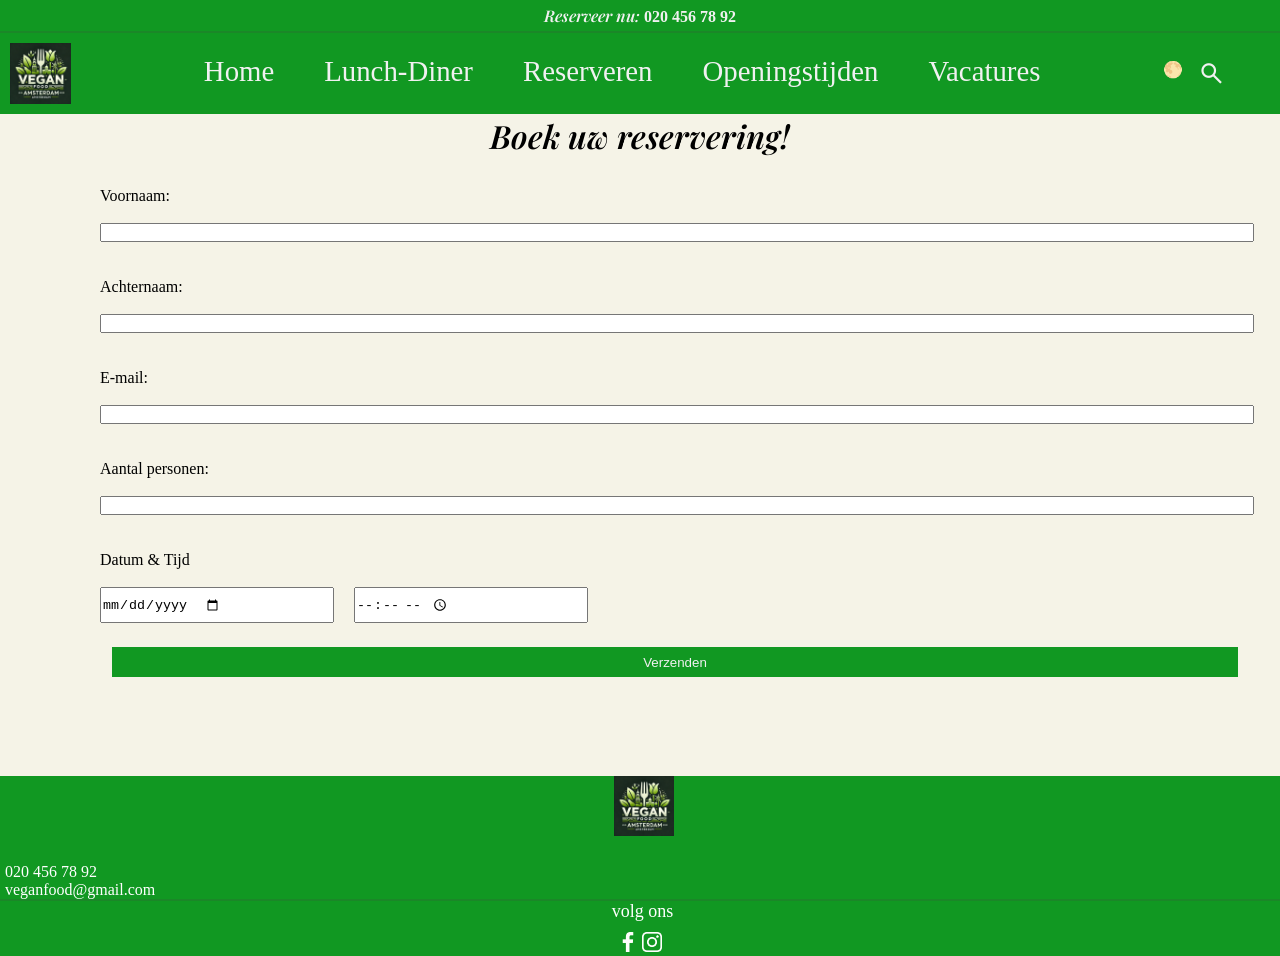
<file: html/boeken.html>
<!DOCTYPE html>
<html lang="nl" data-mode="light">

<head>
    <meta charset="UTF-8">
    <meta name="viewport" content="width=device-width, initial-scale=1.0">
    <meta http-equiv="X-UA-Compatible" content="IE=edge">
    <meta name="author" content="Amin">
    <meta name="description" content="">
    <meta name="keywords" content="">
    <title>Vegan Restaurant</title>
    <link rel="stylesheet" href="/css/style.css">
    <script src="/js/index.js" defer></script>
    <link rel="stylesheet" href="https://fonts.googleapis.com/css2?family=Material+Symbols+Outlined" />
    <link href="https://fonts.googleapis.com/css2?family=Playfair+Display:ital,wght@1,600&display=swap"
        rel="stylesheet">
    <link
        href="https://fonts.googleapis.com/css2?family=Inter:ital,opsz,wght@0,14..32,100..900;1,14..32,100..900&display=swap"
        rel="stylesheet">
</head>

<body>

     <header class="header">
        
        <h2 class="reserveer-nummer"> <span class="reserveer">Reserveer nu:</span> 020 456 78 92</h2>
        <hr class="hr-header">
        <article class="icons-logo">
            <img class="logo-img" src="/logo_vegan_food_amsterdam.png" alt="Logo-Img">
            
            <nav class="nav-bar" id="nav">
        <ul class="menu">
            <button class="close-btn">&times;</button>
            <li><a href="index.html">Home</a></li>
            <li><a href="#">Lunch-Diner</a></li>
            <li><a href="boeken.html">Reserveren</a></li>
            <li><a href="opening en locatie.html">Openingstijden</a></li>
            <li><a href="vacature.html">Vacatures</a></li>
        </ul>
    </nav>
    <div class="icons">
        <figure id="lightdark">&#127765;</figure>
                <span class="material-symbols-outlined" id="search">search</span>
                <span class="material-symbols-outlined" id="hamburger">menu</span>
            </div>
        </article>


    

    </header>
    <main>

        <h1>
            Boek uw reservering!
        </h1>
        <form action="boeken.html" method="post">


            <p> Voornaam:</p> <br>
            <input type="text"> <br> <br>
            <p>Achternaam: </p><br>
            <input type="text"> <br> <br>
            <p> E-mail:</p> <br>
            <input type="text"> <br> <br>
            <p> Aantal personen:</p> <br>
            <input type="text"> <br> <br>
            <p>Datum & Tijd</p> <br>

            <div class="tijdDatum">
                <input type="date" placeholder="Datum"> <br>
                <input type="time" placeholder="Tijd"> <br> <br>
            </div>
            <br>
            <div class="verzenden">
                <input class="input1" type="submit" value="Verzenden"> <br>
            </div>
        </form>
    </main>
    <footer>
        <div class="logoFooter">
            <img src="../logo_vegan_food_amsterdam.png" alt="logo">
        </div>

        <p>020 456 78 92</p>
        <p>veganfood@gmail.com</p>

        <hr>

        <div class="socialLogo">
            <div class="iconsFooter">
            </div>
            <p>volg ons</p>
            <img src="../facebookk.png" alt="facebook">
            <img src="../instagram-removebg-preview.png" alt="instagram">
        </div>
    </footer>

</body>

</html>
</file>
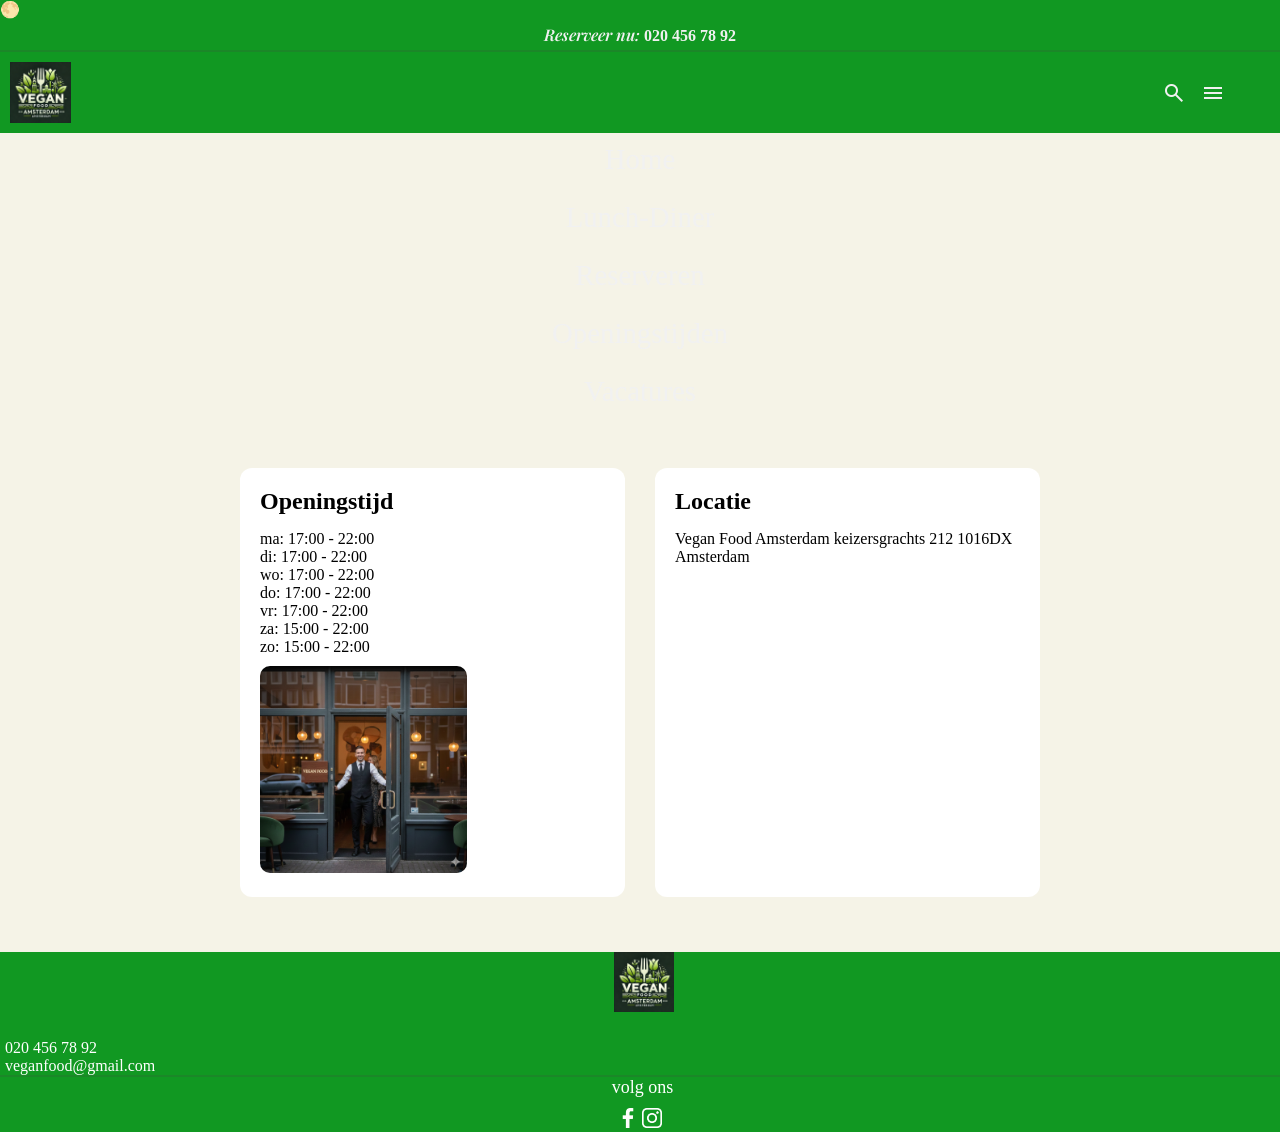
<file: html/opening en locatie.html>
<!DOCTYPE html>
<html lang="nl" data-mode="light">

<head>
    <meta charset="UTF-8">
    <meta name="viewport" content="width=device-width, initial-scale=1.0">
    <meta http-equiv="X-UA-Compatible" content="IE=edge">
    <meta name="author" content="Evra">
    <meta name="description" content="">
    <meta name="keywords" content="">
    <title>Vegan Restaurant</title>
    <link rel="stylesheet" href="../css/style.css">
    <script src="../js/index.js" defer></script>
    <link href="https://fonts.googleapis.com/icon?family=Material+Icons" rel="stylesheet">
    <link rel="stylesheet"
        href="https://fonts.googleapis.com/css2?family=Material+Symbols+Outlined:opsz,wght,FILL,GRAD@24,400,0,0&icon_names=search" />
    <link href="https://fonts.googleapis.com/css2?family=Playfair+Display:ital,wght@1,600&display=swap"
        rel="stylesheet">

</head>

<body>

    <header class="header">
        <figure id="lightdark">&#127765;</figure>
        <h2 class="reserveer-nummer"> <span class="reserveer">Reserveer nu:</span> 020 456 78 92</h2>
        <hr class="hr-header">
        <article class="icons-logo">
            <img class="logo-img" src="../logo_vegan_food_amsterdam.png" alt="Logo-Img">
            <div class="icons">
                <span class="material-symbols-outlined">search</span>
                <span class="material-icons">menu</span>
            </div>

        </article>


    </header>

    <nav class="nav-bar">
        <ul class="menu">
            <li><a href="#">Home</a></li>
            <li><a href="#">Lunch-Diner</a></li>
            <li><a href="boeken.html">Reserveren</a></li>
            <li><a href="opening en locatie.html">Openingstijden</a></li>
            <li><a href="vacature.html">Vacatures</a></li>
        </ul>
    </nav>

    <main class="info-sectie">

        <div class="openingstijden">
            <h2>Openingstijd</h2>
            <p>ma: 17:00 - 22:00</p>
            <p>di: 17:00 - 22:00</p>
            <p>wo: 17:00 - 22:00</p>
            <p>do: 17:00 - 22:00</p>
            <p>vr: 17:00 - 22:00</p>
            <p>za: 15:00 - 22:00</p>
            <p>zo: 15:00 - 22:00</p>
            <article id="openOrClosed">

            </article>
            <div class="foto">
                <img src="../opening.png" alt="foto van de winkel">
            </div>
        </div>


        <div class="locatie">
            <h2>Locatie</h2>
            <p>Vegan Food Amsterdam
                keizersgrachts 212
                1016DX Amsterdam
            </p>

        </div>

    </main>

    <footer>
        <div class="logoFooter">
            <img src="../logo_vegan_food_amsterdam.png" alt="logo">
        </div>

        <p>020 456 78 92</p>
        <p>veganfood@gmail.com</p>

        <hr>

        <div class="socialLogo">
            <div class="iconsFooter">
            </div>
            <p>volg ons</p>
            <img src="../facebookk.png" alt="facebook">
            <img src="../instagram-removebg-preview.png" alt="instagram">
        </div>
    </footer>

</body>

</html>
</file>
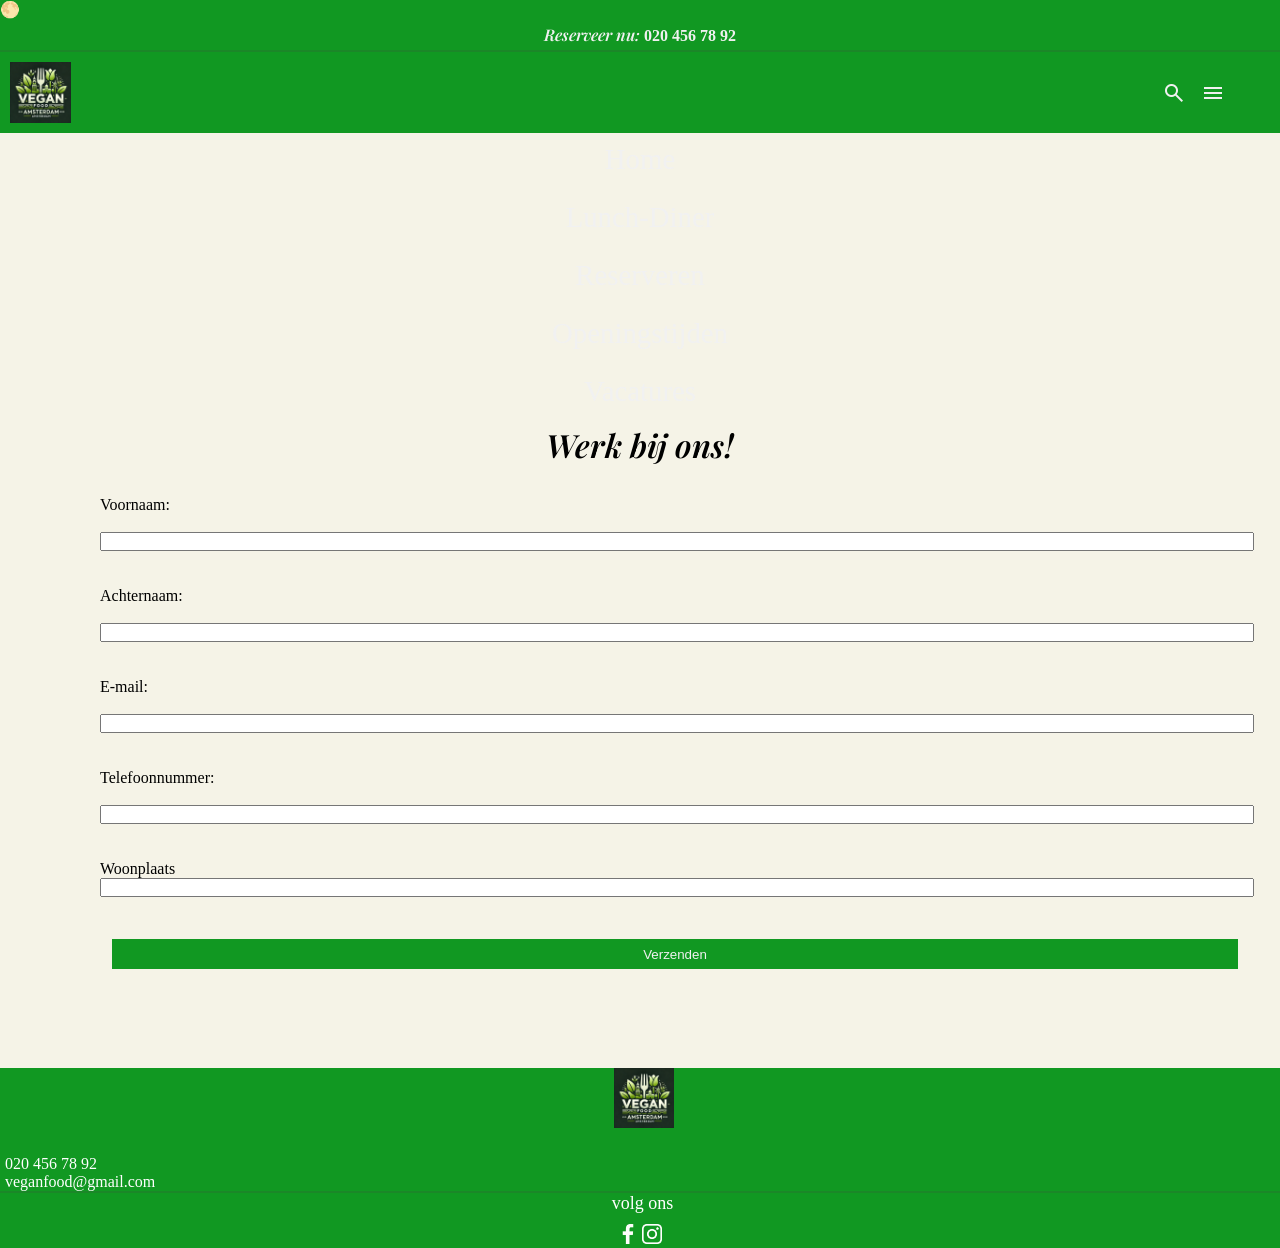
<file: html/vacature.html>
<!DOCTYPE html>
<html lang="nl" data-mode="light">

<head>
    <meta charset="UTF-8">
    <meta name="viewport" content="width=device-width, initial-scale=1.0">
    <meta http-equiv="X-UA-Compatible" content="IE=edge">
    <meta name="author" content="Evra">
    <meta name="description" content="">
    <meta name="keywords" content="">
    <title>Vegan Restaurant</title>
    <link rel="stylesheet" href="../css/style.css">
    <script src="../js/index.js" defer></script>
    <link href="https://fonts.googleapis.com/icon?family=Material+Icons" rel="stylesheet">
    <link rel="stylesheet"
        href="https://fonts.googleapis.com/css2?family=Material+Symbols+Outlined:opsz,wght,FILL,GRAD@24,400,0,0&icon_names=search" />
    <link href="https://fonts.googleapis.com/css2?family=Playfair+Display:ital,wght@1,600&display=swap"
        rel="stylesheet">

</head>

<body>

    <header class="header">
        <figure id="lightdark">&#127765;</figure>
        <h2 class="reserveer-nummer"> <span class="reserveer">Reserveer nu:</span> 020 456 78 92</h2>
        <hr class="hr-header">
        <article class="icons-logo">
            <img class="logo-img" src="../logo_vegan_food_amsterdam.png" alt="Logo-Img">
            <div class="icons">
                <span class="material-symbols-outlined">search</span>
                <span class="material-icons">menu</span>
            </div>

        </article>


    </header>

    <nav class="nav-bar">
        <ul class="menu">
            <li><a href="#">Home</a></li>
            <li><a href="#">Lunch-Diner</a></li>
            <li><a href="boeken.html">Reserveren</a></li>
            <li><a href="opening en locatie.html">Openingstijden</a></li>
            <li><a href="vacature.html">Vacatures</a></li>
        </ul>
    </nav>
    <main>

        <h1>
            Werk bij ons!
        </h1>
        <form action="vacature.html" method="post">


            <p> Voornaam:</p> <br>
            <input type="text"> <br> <br>
            <p>Achternaam: </p><br>
            <input type="text"> <br> <br>
            <p> E-mail:</p> <br>
            <input type="text"> <br> <br>
            <p> Telefoonnummer:</p> <br>
            <input type="text"> <br> <br>
            Woonplaats
            <input type="text">
            <p></p> <br>
            <br>
            <div class="verzenden">
                <input class="input1" type="submit" value="Verzenden"> <br>
            </div>
        </form>
    </main>
    <footer>
        <div class="logoFooter">
            <img src="../logo_vegan_food_amsterdam.png" alt="logo">
        </div>

        <p>020 456 78 92</p>
        <p>veganfood@gmail.com</p>

        <hr>

        <div class="socialLogo">
            <div class="iconsFooter">
            </div>
            <p>volg ons</p>
            <img src="../facebookk.png" alt="facebook">
            <img src="../instagram-removebg-preview.png" alt="instagram">
        </div>
    </footer>

</body>

</html>
</file>
<file: css/style.css>
* {
  padding: 0;
  margin: 0;
}

:root[data-mode="dark"] {
  --bgColor: #1e1b18;
  --bgSecond: #0c0706;
  --accent: #f1ece9;
  --bgThird: #e5e0df;
  --textColor: #ffffff;
}

:root[data-mode="light"] {
  --bgColor: #f5f3e7;
  --bgSecond: #c0392b;
  --accent: #e5e0db;
  --bgThird: #f0e5e3;
  --textColor: #000000;
}
body {
  background-color: var(--bgColor);
  color: var(--textColor)
}
.logo-img {
  max-width: 5%;
  height: auto;
  margin: 10px;
}
hr {
  border: none;
  height: 2px;
  background-color: #1b8728;
}
.header {
  background-color: #119822;
}
.reserveer-nummer {
  background-color: #119822;
  color: #f1f1f1;
  font-size: 1rem;
  padding: 5px;
  text-align: center;
}
.reserveer {
  font-family: "playfair display", sans-serif;
  font-style: italic;
  font-weight: 600;
}
.menu {
  list-style: none;
}
li {
  margin-bottom: 5px;
}
.material-symbols-outlined {
  color: #f1f1f1;
}
.icons-logo {
  display: flex;
  align-items: center;
  margin-right: 25px;
}
nav ul li a {
  display: flex;
  text-decoration: none;
  font-size: 2.5rem;
  color: #31440c;
  width: 58vw;
  height: 12vh;
  margin-top: 1vh;
  justify-content: center;
  align-items: center;
}
#nav {
  position: absolute;
  background-color: #8bb832;
  width: 98vw;
  height: 90vh;
  top: 10vh;
  left: 1vw;
  justify-content: center;
  align-items: center;
  border-radius: 3px;
  z-index: 20;
  /*van hier is een beetje chat gpt gebruikt*/
  display: grid;
  opacity: 0;
  transform: translateY(-20px);
  pointer-events: none;
  transition:
    opacity 0.3s ease,
    transform 0.3s ease;
}
#nav.active {
  opacity: 1;
  transform: translateY(0);
  pointer-events: auto;
}
/*tot hier*/
.close-btn {
  position: absolute;
  font-size: 2.5rem;
  top: 3vh;
  background-color: #8bb832;
  color: #31440c;
  border: none;
  right: 5vw;
}
.fotoGallerie {
  position: relative;
  margin-top: 2vh;
}

.foto1,
.foto2,
.foto3,
.foto4,
.foto5,
.foto6,
.foto7,
.foto8 {
  max-width: 100%;
  border-radius: 8px;
  height: auto;
  filter: brightness(85%);
  display: none;
}
.arrow {
  width: 4%;
  height: auto;
  position: absolute;
  fill: #ffffff;
  top: 50%;
  transform: translateY(-50%);
  z-index: 10;
}
.back {
  left: 1.5%;
  cursor: pointer;
}
.forward {
  right: 1.5%;
  cursor: pointer;
}

/*van hier moet het gecontroleerdt en aangepast*/

.logoFooter {
  margin-left: 48%;
  margin-bottom: 3vh;
  width: 40px;
}
footer {
  background-color: #119822;
  margin-top: 5vh;
}
.logoFooter img {
  width: 40px;
}

footer p {
  color: white;
}
.hr-footer{
  margin: 2vh 0;
}
/*to hier*/
.team-sec {
  text-align: center;
}

.team-foto {
  width: 45%;
  height: auto;
  margin-top: 4vh;
  margin-bottom: 2vh;
  border-radius: 10px;
}
.overOns {
  width: 75vw;
  margin-left: 16vw;
  font-size: 1.2rem;
  font-family: "Inter", sans-serif;
  font-weight: 300;
  text-align: left;
}
.menu-btn {
  background-color: #119822;
  border-radius: 0;
  font-size: 1rem;
  color: #ffffff;
  margin-top: 4vh;
  border: none;
  padding: 10px;
  cursor: pointer;
}
.slogan, .slogan2 {
  position: absolute;
  top: 50%;
  left: 50%;
  transform: translate(-50%, -50%);
  width: 90%;
  text-align: center;
  display: flex;
  flex-direction: column;
  gap: 0.3em;
  color: #f1f1f1;
  font-family: "Playfair Display", sans-serif;
}

.slogan .big {
  font-size: clamp(1.4rem, 6vw, 2.5rem);
}
.slogan2 .big {
  font-size: clamp(1.4rem, 6vw, 2.5rem);
}

.slogan .small {
  font-size: clamp(0.9rem, 3.5vw, 1.4rem);
}
.slogan .edited {
  font-size: clamp(1.2rem, 5vw, 2rem);
}
.slogan2 .small {
  font-size: clamp(0.9rem, 3.5vw, 1.4rem);
}
.slogan2 .edited {
  font-size: clamp(1.2rem, 5vw, 2rem);
}


main h1 {
  display: flex;
  justify-content: center;
}

main form {
  padding: 30px;
  justify-content: center;
  margin-left: 70px;
}

main input {
  display: flex;
  align-items: center;
  width: 100%;
}

h1,
header span {
  font-family: "playfair display", sans-serif;
  font-style: italic;
  font-weight: 600;
}
.material-icons,
.material-symbols-outlined {
  color: #f1f1f1;
}

.icons-logo {
  display: flex;
  align-items: center;
  margin-right: 55px;
}

.icons {
  margin-left: auto;
  display: flex;
  gap: 15px;
}



.socialLogo img {
  width: 20px;
}

.socialLogo {
  text-align: center;
  filter: invert();
}
.socialLogo p {
  margin-bottom: 10px;
  filter: invert();
  font-size: large;
}

.tijdDatum {
  display: flex;
  width: 50%;
  gap: 10px;
}

.tijdDatum input {
  width: 40%;
}

.info-sectie {
  display: grid;
  grid-template-columns: 1fr;
  gap: 30px;
  width: 100%;
  max-width: 800px;
  margin: 40px auto;
}

.openingstijden,
.locatie {
  background-color: white;
  padding: 20px;
  border-radius: 12px;
}

.openingstijden h2,
.locatie h2 {
  margin-bottom: 15px;
  font-family: "https://fonts.googleapis.com/css2?family=Playfair+Display:ital,wght@1,600&display=swap";
}

.verzenden {
  color: white;
  border: none;
  padding: 6px 12px;
  cursor: pointer;
  text-align: center;
}

.input1 {
  color: #f1f1f1;
  background-color: #119822;
  border: none;
  height: 30px;
}

.foto img {
  width: 100%;
  border-radius: 10px;
  margin-top: 10px;
}


footer p {
  color: white;
  margin-left: 5px;
}


.container {
    max-width: 98vw;  
    margin: auto;
    padding: 15px;
}

.meal {
    background: #FAF9F6;
    border-radius: 18px;
    padding: 16px;
    margin-bottom: 20px;
}

.meal-header {
    display: flex;
    justify-content: space-between;
    align-items: center;
}


.meal-title {
    font-size: 18px;
    font-weight: 500;
}

.price {
    font-size: 16px;
}


.meal-desc {
    font-size: 14px;
    color: #333;
    margin: 10px 0 15px;
    line-height: 1.4;
}

.meal img {
    width: 100%;
    height: auto;
    border-radius: 14px;
    display: block;
}
.foto5{
    display: none;
}
.big-container{
   display: grid;
   grid-template-columns: 1fr; 
   gap: 5px;
}

.gerechten-title {
  text-align: center;
  margin-bottom: 30px;
  font-size: 2.4rem;
  font-family: "playfair display", sans-serif;
}

:root[data-mode="dark"] .info-sectie, .big-container {
  color: #000000;
}

/*telephone*/
@media (max-width: 576px) {
  .logo-img {
    max-width: 10%;
  }
  .arrow {
    width: 5%;
  }
  .foto img {
    display: none;
  }

  .logo-img {
    width: 50px;
    height: auto;
    margin: 10px;
  }

  .info-sectie {
    flex-direction: column;
    padding: 10px;
    width: 80%;
  }

  .openingstijden,
  .locatie {
    width: 100%;
  }
 .slogan2{
  display: none;
 }
}
/*tablet*/
@media (min-width: 576px) and (max-width: 991px) {
  .logo-img {
    width: 60px;
    height: auto;
    margin: 10px;
  }

  .foto img {
    display: none;
  }

  .info-sectie {
    flex-direction: column;
    padding: 10px;
    width: 80%;
  }

  .logoFooter img {
    width: 60px;
  }
  .logoFooter{
    margin-left: 45.5%;
  }
  .overOns {
    font-size: 1.5rem;
  }
  nav ul li a {
    font-size: 3.5rem;
  }
  .close-btn {
    font-size: 3.5rem;
  }
   .foto5{
    width: 100%;
    border-radius: 8px;
    filter: brightness(85%);
    display: inline;
    }

    .meal {
        padding: 25px; 
    }

    .meal-title {
        font-size: 1.5rem; 
    }

    .price {
        font-size: 1.5rem;
    }

    .meal-desc {
        font-size: 1.1rem;
    }
   .gerechten-title {
      margin-top: 25px;
      margin-bottom: 40px;
      font-size: 2.8rem;
}
}
/*laptops*/
@media (min-width: 992px) {
  .logo-img {
    width: 80px;
    height: auto;
    margin: 10px;
  }

  .foto img {
    width: 60%;
    margin-left: auto;
  }

  .info-sectie {
    flex-direction: column;
    padding: 10px;
    width: 80%;
  }

  .logoFooter img {
    display: flex;
    align-items: center;
    justify-content: center;
    width: 60px;
  }

  .menu {
    gap: 5px;
  }

  .info-sectie {
    grid-template-columns: repeat(2, 1fr);
  }
  .overOns-container {
    display: flex;
    align-items: center;
    margin-top: 6vh;
  }
  .team-foto {
    width: 35%;
    height: auto;
    margin-top: 4vh;
    margin-bottom: 2vh;
    border-radius: 10px;
    margin-left: 12vw;
  }
  .overOns {
    width: 35vw;
    margin-left: 5vw;
    font-size: 1.8rem;
    font-family: "Inter", sans-serif;
    font-weight: 300;
    text-align: left;
  }
  button {
    font-size: 1.5rem;
    margin-top: 8vh;
    padding: 15px;
  }
  .slogan .big {
    font-size: clamp(2.8rem, 12vw, 5rem);
  }
  .slogan .edited {
    font-size: clamp(2.4rem, 10vw, 4rem);
  }
  .slogan2 .big {
    font-size: clamp(2.8rem, 12vw, 5rem);
  }
  .slogan2 .edited {
    font-size: clamp(2.4rem, 10vw, 4rem);
  }
  /*van hier is chat gpt gebruik || Navigatie bar is niet resposive het moet aangepast worden!*/
  #nav {
    position: relative;
    top: 0;
    left: 0;
    width: 100%;
    height: auto;
    display: flex;
    justify-content: center;
    align-items: center;
    background-color: transparent;
    opacity: 1;
    transform: none;
    pointer-events: auto;
  }
  #nav ul {
    display: flex;
    gap: 20px;
    list-style: none;
  }
  nav ul li a {
    width: auto;
    height: auto;
    font-size: clamp(1.5rem, 1.8rem, 2rem);
    margin: 0;
    padding: 10px 15px;
    color: #f1f1f1;
  }
  .close-btn {
    display: none;
  }
  #hamburger {
    display: none;
  }
  /*tot hier*/
  #search {
    font-size: 1.7rem;
  }
  .big-container{
        display: grid;
        grid-template-columns: 48vw 48vw; 
        gap: 20px;
        
    }
    .meal-title {
    font-size: 1.8rem;
    font-weight: 500;
}

.price {
    font-size: 1.8rem;
}
.meal-desc {
    font-size: 1.2rem;
    
}
.foto5{
    width: 100%;
    border-radius: 8px;
    filter: brightness(85%);
    display: inline;
}
.gerechten-title {
      margin-top: 25px;
      margin-bottom: 40px;
      font-size: 3.2rem;
}

 .fotoGallerie img {
        width: 100%;
        margin: 0 auto;
    }
}
</file>
